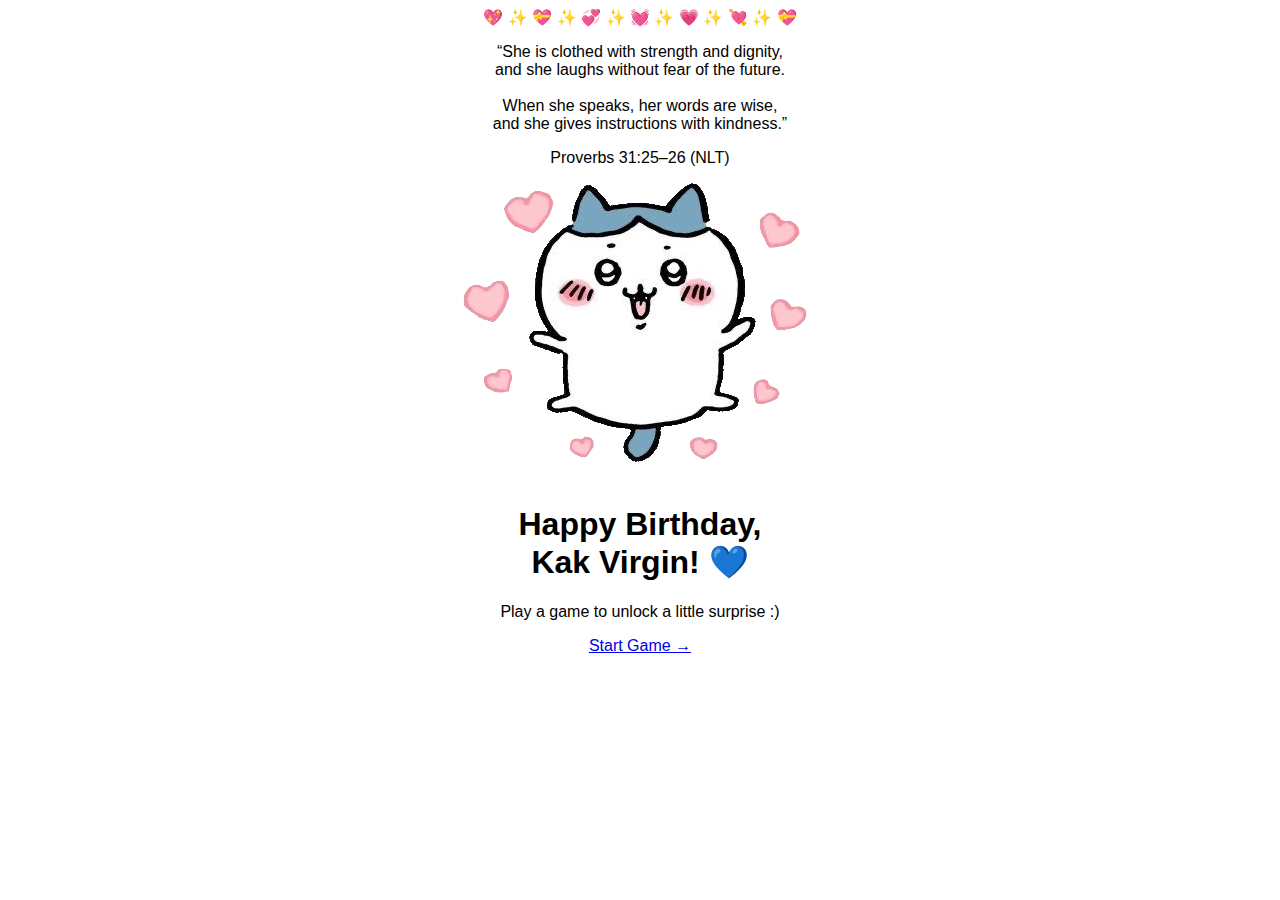
<file: index.html>
<!DOCTYPE html>
<html lang="en">
<head>
  <meta charset="UTF-8" />
  <meta name="viewport" content="width=device-width, initial-scale=1.0">
  <title>Kak Virgin's Birthday</title>

  <!-- Fonts -->
  <link rel="preconnect" href="https://fonts.googleapis.com">
  <link rel="preconnect" href="https://fonts.gstatic.com" crossorigin>
  <link
    href="https://fonts.googleapis.com/css2?family=Poppins:wght@400;600;700&family=Playfair+Display:ital@0;1&display=swap"
    rel="stylesheet"
  >

  <link rel="stylesheet" href="css/style.css">
</head>

<body>
  <div class="background">

    <!-- FLOATING EMOJI -->
   <div class="floating-emojis">
  <span style="--x:5;  --y:95; --dur:22s">💖</span>
  <span style="--x:12; --y:90; --dur:26s">✨</span>
  <span style="--x:18; --y:98; --dur:24s">💝</span>
  <span style="--x:25; --y:92; --dur:30s">✨</span>
  <span style="--x:32; --y:96; --dur:21s">💞</span>
  <span style="--x:40; --y:94; --dur:27s">✨</span>
  <span style="--x:48; --y:99; --dur:23s">💓</span>
  <span style="--x:56; --y:91; --dur:29s">✨</span>
  <span style="--x:64; --y:97; --dur:25s">💗</span>
  <span style="--x:72; --y:93; --dur:31s">✨</span>
  <span style="--x:80; --y:98; --dur:24s">💘</span>
  <span style="--x:88; --y:92; --dur:28s">✨</span>
  <span style="--x:95; --y:96; --dur:26s">💝</span>
</div>


    <main class="container">
      <div class="card">

        <div class="quote-box">
          <p>
            “She is clothed with strength and dignity,<br>
            and she laughs without fear of the future.<br><br>
            When she speaks, her words are wise,<br>
            and she gives instructions with kindness.”
          </p>
          <span>Proverbs 31:25–26 (NLT)</span>
        </div>

        <img
          src="assets/images/hachiware.png"
          alt="Hachiware"
          class="character"
        >

        <h1>
          Happy Birthday,<br>
          Kak Virgin! 💙
        </h1>

        <p class="subtitle">
          Play a game to unlock a little surprise :)
        </p>

        <a href="game.html" class="start-btn">
          Start Game →
        </a>

      </div>
    </main>

  </div>
</body>
</html>
</file>
<file: css/style.css>
body {
  font-family: Arial, sans-serif;
  text-align: center;
}
</file>
